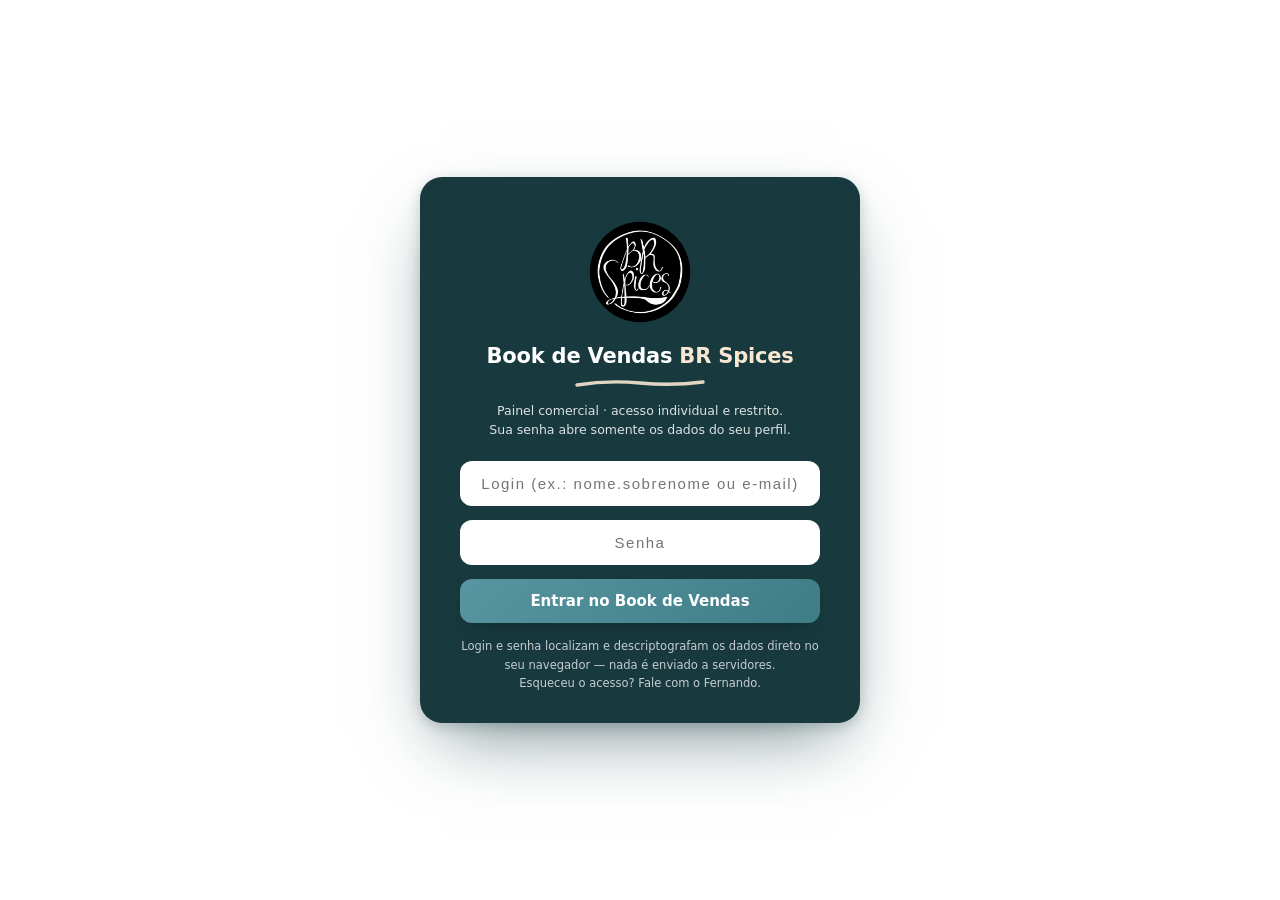
<file: index.html>
<!DOCTYPE html>
<html lang="pt-BR">
<head>
<meta charset="UTF-8">
<meta name="viewport" content="width=device-width, initial-scale=1.0">
<meta name="robots" content="noindex, nofollow">
<title>Book de Vendas BR Spices</title>
<link rel="stylesheet" href="assets/css/app.css">
<link rel="icon" href="[data-uri]">
</head>
<body>

<!-- ================= LOGIN ================= -->
<div id="login">
  <div class="lbox">
    <img class="lg" src="[data-uri]" alt="BR Spices">
    <h1>Book de Vendas <b>BR Spices</b></h1>
    <svg class="brush" viewBox="0 0 130 9"><path d="M2 6 Q33 1 65 4 T128 3" stroke="#F7E7D2" stroke-width="3.4" fill="none" stroke-linecap="round" opacity=".9"/></svg>
    <p>Painel comercial · acesso individual e restrito.<br>Sua senha abre somente os dados do seu perfil.</p>
    <div class="lerr" id="lerr"></div>
    <input type="text" placeholder="Login (ex.: nome.sobrenome ou e-mail)" id="lg" autocomplete="username" autocapitalize="none" spellcheck="false">
    <input type="password" placeholder="Senha" id="pw" autocomplete="current-password">
    <button id="lbtn">Entrar no Book de Vendas</button>
    <div class="lnote">Login e senha localizam e descriptografam os dados direto no seu navegador —
      nada é enviado a servidores.<br>Esqueceu o acesso? Fale com o Fernando.</div>
  </div>
</div>

<!-- ================= APP ================= -->
<div id="app">
  <header class="top">
    <img style="display:none" src="[data-uri]" alt="">
    <div class="sp"></div>
    <div class="hchip" id="hchip"></div>
    <button class="hbtn" id="btn-atualizar">⟳ Atualizar dados</button>
  </header>

  <aside>
    <div class="sbrand"><img src="assets/img/book-de-vendas.svg" alt="Book de Vendas BR Spices"></div>
    <nav>
      <div class="nsec">Visão comercial</div>
      <div class="nav-i act" data-v="geral"><svg viewBox="0 0 24 24" fill="none" stroke-width="2"><rect x="3" y="3" width="7" height="9" rx="1.5"/><rect x="14" y="3" width="7" height="5" rx="1.5"/><rect x="14" y="12" width="7" height="9" rx="1.5"/><rect x="3" y="16" width="7" height="5" rx="1.5"/></svg>Overview</div>
      <div class="nav-i" data-v="metas"><svg viewBox="0 0 24 24" fill="none" stroke-width="2"><circle cx="12" cy="12" r="9"/><circle cx="12" cy="12" r="4.5"/><circle cx="12" cy="12" r="1"/></svg>Metas vs Realizado</div>
      <div class="nav-i" data-v="posit"><svg viewBox="0 0 24 24" fill="none" stroke-width="2"><path d="M12 3v3M12 18v3M3 12h3M18 12h3"/><circle cx="12" cy="12" r="5.5"/></svg>Positivados</div>
      <div class="nav-i" data-v="rank"><svg viewBox="0 0 24 24" fill="none" stroke-width="2"><path d="M8 21V10M12 21V4M16 21v-7"/></svg>Rankings</div>
      <div class="nsec">Próximas fases</div>
      <div class="nav-i soon"><svg viewBox="0 0 24 24" fill="none" stroke-width="2"><circle cx="9" cy="8" r="3.5"/><path d="M3 20c0-3.3 2.7-6 6-6s6 2.7 6 6"/><path d="M17 8h5M17 12h5"/></svg>Clientes<span class="tag">EM BREVE</span></div>
      <div class="nav-i soon"><svg viewBox="0 0 24 24" fill="none" stroke-width="2"><path d="M4 7h16v13H4zM8 7V4h8v3"/></svg>Carteira / Pedidos<span class="tag">EM BREVE</span></div>
      <div class="nav-i soon"><svg viewBox="0 0 24 24" fill="none" stroke-width="2"><path d="M5 4h14v16l-3-2-2 2-2-2-2 2-2-2-3 2zM9 9h6M9 13h4"/></svg>Anotações<span class="tag">EM BREVE</span></div>
    </nav>
    <div class="who">
      <b id="who-nome"></b>
      <span id="who-email" style="display:block;font-size:10.5px"></span>
      <span class="pill" id="who-pill"></span><br>
      <a id="who-sair">Sair do painel</a>
    </div>
  </aside>

  <main>
    <div class="topbar">
      <div class="f"><label>Ano</label><select id="f-ano"></select></div>
      <div class="f"><label>Período</label><select id="f-per"></select></div>
      <div class="f" id="f-ger-wrap"><label>Gerente</label><select id="f-ger"></select></div>
      <div class="f" id="f-vend-wrap"><label>Vendedor</label><select id="f-vend"></select></div>
      <button class="reset" id="btn-reset">✕ Limpar filtros</button>
      <button class="reset exp" id="btn-pdf" title="Gera PDF da visão atual (com os filtros aplicados)">⬇ PDF</button>
      <button class="reset exp" id="btn-xls" title="Gera Excel da visão atual (com os filtros aplicados)">⬇ Excel</button>
      <div class="chip" id="chip-filtro" style="display:none;background:var(--warn-bg);border-color:#eadcb4;color:#8a6d1d"></div>
      <div class="chip" id="chip-periodo"></div>
    </div>
    <div id="print-head" style="display:none"></div>

    <!-- ========== VISÃO GERAL ========== -->
    <section class="view on" id="v-geral">
      <h2 class="pg">Overview</h2>
      <div class="sub">Resumo executivo — valores líquidos de devolução (regra oficial do Book). Use Ano/Período para YTD, meses e quarters.</div>
      <div class="grid kpis" id="kpis"></div>
      <div class="grid duo">
        <div class="card">
          <h3 id="evo-titulo"></h3>
          <div id="evo-chart"></div>
          <div class="leg" id="evo-leg"></div>
        </div>
        <div class="card">
          <h3>Semáforo da base</h3>
          <table><tbody id="semaforo"></tbody></table>
          <div class="note" id="nota-risco"></div>
          <h3 style="margin-top:18px">Top famílias</h3>
          <ul class="rk" id="familias-mini"></ul>
        </div>
      </div>
    </section>

    <!-- ========== METAS ========== -->
    <section class="view" id="v-metas">
      <h2 class="pg">Metas vs Realizado</h2>
      <div class="sub">Acompanhamento da meta YTD — use os filtros acima para descer de gerente para vendedor e cliente.</div>
      <div class="card">
        <h3 id="metas-n1-titulo"></h3>
        <div class="twrap"><table>
          <thead><tr><th>Nome</th><th class="r">Meta YTD</th><th class="r">Realizado</th><th>Progresso</th><th class="r">Ating.</th><th class="r">Gap</th></tr></thead>
          <tbody id="metas-n1"></tbody>
        </table></div>
      </div>
      <div class="gap14"></div>
      <div class="card">
        <h3>Maiores gaps por cliente <span class="rg">onde agir primeiro</span></h3>
        <div class="tctl"><input id="busca-meta" placeholder="🔎 Buscar cliente…"></div>
        <div class="twrap"><table>
          <thead><tr><th>Cliente</th><th>Vendedor</th><th class="r">Meta YTD</th><th class="r">Realizado</th><th class="r">Ating.</th><th class="r">Gap</th></tr></thead>
          <tbody id="metas-gaps"></tbody>
        </table></div>
        <button class="more" id="metas-mais">Mostrar mais</button>
      </div>
    </section>

    <!-- ========== POSITIVADOS ========== -->
    <section class="view" id="v-posit">
      <h2 class="pg">Positivados — semáforo de recência</h2>
      <div class="sub">Quem está comprando e quem parou — com valor estimado em risco (média mensal × meses parado).</div>
      <div class="card">
        <div class="tctl">
          <input id="busca-pos" placeholder="🔎 Buscar cliente ou CNPJ…">
          <span class="fchip" data-st="ok">Comprou no mês</span>
          <span class="fchip" data-st="atencao">1 mês</span>
          <span class="fchip" data-st="validar">2 meses</span>
          <span class="fchip" data-st="acionar">3+ meses</span>
          <span style="margin-left:auto;color:var(--soft);font-size:11.5px" id="pos-info"></span>
        </div>
        <div class="twrap"><table>
          <thead id="pos-head"></thead>
          <tbody id="pos-body"></tbody>
        </table></div>
        <button class="more" id="pos-mais">Mostrar mais</button>
      </div>
    </section>

    <!-- ========== RANKINGS ========== -->
    <section class="view" id="v-rank">
      <h2 class="pg">Rankings</h2>
      <div class="sub">Quem puxa o resultado — YTD, líquido de devolução.</div>
      <div class="grid trio">
        <div class="card" id="rk-ger-card"><h3>Gerentes</h3><ul class="rk" id="rk-ger"></ul></div>
        <div class="card" id="rk-vend-card"><h3>Vendedores</h3><ul class="rk" id="rk-vend"></ul></div>
        <div class="card"><h3>Clientes</h3><ul class="rk" id="rk-cli"></ul></div>
        <div class="card"><h3>Famílias</h3><ul class="rk" id="rk-fam"></ul>
          <div class="note" id="rk-fam-nota" style="display:none">Famílias mostram o escopo total (não seguem o filtro).</div></div>
      </div>
    </section>
  </main>
</div>

<script src="assets/js/app.js"></script>
</body>
</html>
</file>
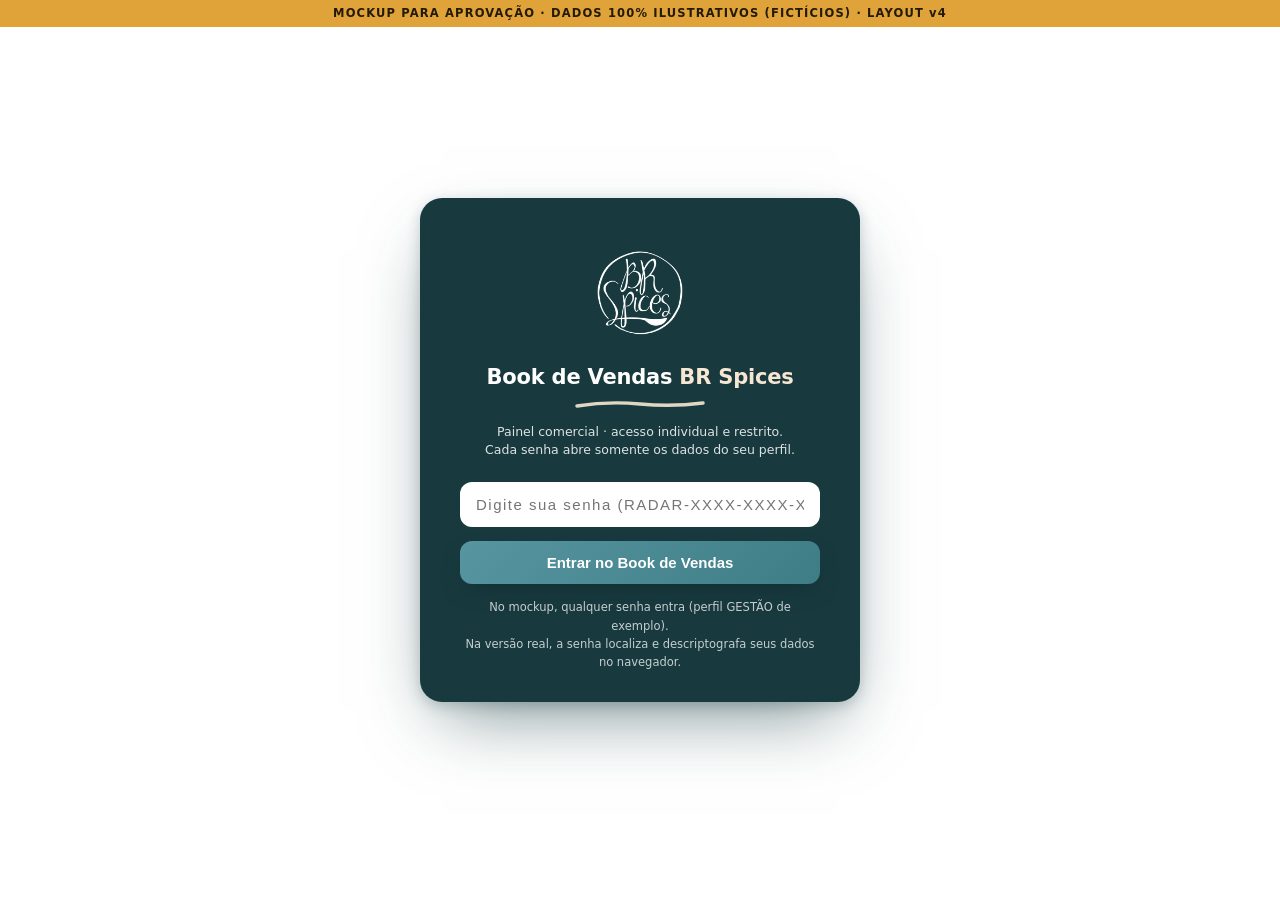
<file: mockup.html>
<!DOCTYPE html>
<html lang="pt-BR">
<head>
<meta charset="UTF-8">
<meta name="viewport" content="width=device-width, initial-scale=1.0">
<meta name="robots" content="noindex">
<title>Book de Vendas BR Spices — MOCKUP para aprovação</title>
<style>
  :root{
    /* casca azul-petróleo (sidebar/header) */
    --ink:#183A3F; --ink2:#20494f; --ink-b:#28545a; --ink-t:#dbe7e6; --ink-m:#8fabab;
    /* conteúdo claro */
    --bg:#eef1f2; --card:#ffffff; --line:#e4e9ea; --line2:#eef2f3;
    --txt:#182226; --mut:#64737a; --soft:#8a979d;
    /* marca */
    --teal:#4f9aa0; --teal-d:#2f7d7c; --aqua:#74AFAE; --aqua-l:#C0E2E0; --creme:#F7E7D2;
    --acafrao:#E0A339; --paprica:#C96643; --oliva:#9B9741; --salvia:#8AAB83;
    /* status */
    --ok:#2e9e63; --ok-bg:#e7f6ee; --warn:#d9a23a; --warn-bg:#fbf3e2;
    --val:#e07b39; --val-bg:#fdefe3; --bad:#cc4b41; --bad-bg:#fbe9e7;
    --shadow:0 1px 2px rgba(16,24,26,.05),0 8px 24px -12px rgba(16,24,26,.12);
  }
  *{margin:0;padding:0;box-sizing:border-box}
  html{-webkit-font-smoothing:antialiased}
  body{background:var(--bg);color:var(--txt);font:14px/1.5 "Segoe UI",system-ui,-apple-system,sans-serif}
  ::selection{background:var(--aqua-l)}

  .mockbar{position:fixed;top:0;left:0;right:0;z-index:80;background:var(--acafrao);color:#241a05;
    text-align:center;font-weight:700;font-size:11.5px;letter-spacing:.1em;padding:5px 10px}

  /* ================= LOGIN ================= */
  #login{position:fixed;inset:0;z-index:70;display:flex;align-items:center;justify-content:center;
    flex-direction:column;gap:30px;padding:20px;background:#ffffff}
  .lbox{background:var(--ink);border-radius:22px;padding:34px 40px 30px;width:min(440px,92vw);
    text-align:center;box-shadow:0 30px 70px -22px rgba(24,58,63,.6),0 4px 14px rgba(24,58,63,.22)}
  .lbox img.lg{width:118px;height:118px;object-fit:contain;margin:2px auto 10px;display:block}
  .lbox h1{font-size:21px;letter-spacing:-.01em;color:#fff}
  .lbox h1 b{color:var(--creme)}
  .lbox .brush{height:9px;width:130px;margin:6px auto 14px;display:block}
  .lbox p{color:rgba(255,255,255,.85);font-size:12.5px;margin-bottom:22px}
  .lbox input{width:100%;background:#fff;border:1.5px solid transparent;border-radius:12px;
    color:var(--txt);font-size:15px;padding:13px 15px;letter-spacing:.1em;margin-bottom:14px;outline:none;
    text-align:center;transition:border .15s}
  .lbox input:focus{border-color:var(--creme)}
  .lbox button{width:100%;background:linear-gradient(135deg,#5795A0,#3e7d86);border:0;
    border-radius:12px;color:#fff;font-size:15px;font-weight:700;padding:13px;cursor:pointer;
    box-shadow:0 10px 24px -10px rgba(12,32,35,.6);transition:transform .12s}
  .lbox button:hover{transform:translateY(-1px);filter:brightness(1.08)}
  .lnote{font-size:11.5px;color:rgba(255,255,255,.75);text-align:center;margin-top:14px;line-height:1.6}

  /* ================= CASCA ================= */
  #app{display:none;min-height:100vh;padding-top:25px}
  #app.on{display:block}
  header.top{position:fixed;top:25px;left:0;right:0;height:58px;z-index:50;background:var(--ink);
    display:flex;align-items:center;gap:14px;padding:0 20px;border-bottom:1px solid var(--ink-b)}
  header.top img{width:38px;height:38px;object-fit:contain}
  header.top .tt b{display:block;color:#fff;font-size:15.5px;letter-spacing:-.01em;line-height:1.2}
  header.top .tt span{font-size:11px;color:var(--ink-m)}
  header.top .sp{flex:1}
  .hchip{background:rgba(255,255,255,.16);border:1px solid rgba(255,255,255,.32);color:#fff;
    border-radius:20px;padding:6px 14px;font-size:12px;white-space:nowrap}
  .hchip b{color:var(--creme)}
  .hbtn{background:rgba(255,255,255,.18);border:1px solid rgba(255,255,255,.5);color:#fff;
    border-radius:9px;padding:7px 14px;font-size:12px;font-weight:600;cursor:pointer}
  .hbtn:hover{background:rgba(255,255,255,.3)}

  aside{position:fixed;left:0;top:83px;bottom:0;width:230px;background:var(--ink);
    display:flex;flex-direction:column;overflow-y:auto;z-index:40}
  nav{padding:12px 10px;flex:1}
  .nsec{font-size:10px;color:var(--ink-m);letter-spacing:.16em;text-transform:uppercase;padding:14px 10px 6px}
  .nav-i{display:flex;align-items:center;gap:11px;padding:10px 12px;border-radius:10px;cursor:pointer;
    color:var(--ink-t);font-size:13.5px;font-weight:500;margin-bottom:2px;position:relative}
  .nav-i svg{width:17px;height:17px;flex:none;stroke:var(--ink-m)}
  .nav-i:hover{background:var(--ink2);color:#fff}
  .nav-i.act{background:linear-gradient(90deg,rgba(255,255,255,.24),rgba(255,255,255,.1));color:#fff}
  .nav-i.act::before{content:"";position:absolute;left:0;top:8px;bottom:8px;width:3px;border-radius:3px;
    background:var(--creme)}
  .nav-i.act svg{stroke:#fff}
  .nav-i.soon{opacity:.4;cursor:default}
  .nav-i .tag{margin-left:auto;font-size:9px;background:var(--ink2);border:1px solid var(--ink-b);
    padding:2px 7px;border-radius:20px;color:var(--ink-m);letter-spacing:.06em}
  .who{border-top:1px solid var(--ink-b);padding:14px 16px;font-size:11.5px;color:var(--ink-m)}
  .who b{display:block;color:#fff;font-size:12.5px;font-weight:600}
  .who .pill{display:inline-block;margin-top:7px;background:rgba(255,255,255,.16);color:#fff;
    border:1px solid rgba(255,255,255,.4);border-radius:20px;padding:2.5px 11px;font-size:10px;letter-spacing:.1em}

  main{margin-left:230px;padding:76px 24px 44px;max-width:1280px}

  /* filtros */
  .topbar{display:flex;align-items:flex-end;gap:12px;flex-wrap:wrap;background:var(--card);
    border:1px solid var(--line);border-radius:14px;padding:13px 16px;margin-bottom:20px;box-shadow:var(--shadow)}
  .f label{display:block;font-size:10px;color:var(--soft);letter-spacing:.12em;text-transform:uppercase;
    font-weight:700;margin-bottom:4px}
  .f select{background:#f6f8f8;color:var(--txt);border:1px solid var(--line);border-radius:9px;
    padding:8px 12px;font-size:13px;min-width:120px;font-weight:500}
  .reset{background:none;border:1px solid var(--line);color:var(--mut);border-radius:9px;
    padding:9px 14px;font-size:12.5px;cursor:pointer;font-weight:600}
  .reset:hover{color:var(--bad);border-color:var(--bad)}
  .chip{margin-left:auto;background:linear-gradient(135deg,rgba(79,154,160,.12),rgba(79,154,160,.05));
    border:1px solid rgba(79,154,160,.35);color:var(--teal-d);border-radius:20px;padding:8px 16px;
    font-size:12px;font-weight:600;white-space:nowrap}

  /* títulos de página */
  h2.pg{font-size:20px;letter-spacing:-.02em;margin:4px 0 2px;display:flex;align-items:center;gap:10px}
  h2.pg::before{content:"";width:9px;height:9px;background:var(--teal);transform:rotate(45deg);
    border-radius:2px;display:inline-block}
  .sub{color:var(--mut);font-size:12.5px;margin-bottom:18px}

  /* KPI cards */
  .grid{display:grid;gap:14px}
  .kpis{grid-template-columns:repeat(auto-fit,minmax(185px,1fr));margin-bottom:16px}
  .kpi{background:var(--card);border:1px solid var(--line);border-radius:16px;padding:15px 16px 14px;
    box-shadow:var(--shadow);transition:transform .15s,box-shadow .15s}
  .kpi:hover{transform:translateY(-2px);box-shadow:0 4px 6px rgba(16,24,26,.06),0 16px 34px -14px rgba(16,24,26,.18)}
  .kpi .hd{display:flex;align-items:center;gap:9px;margin-bottom:9px}
  .kpi .ic{width:32px;height:32px;border-radius:9px;display:flex;align-items:center;justify-content:center;flex:none}
  .kpi .ic svg{width:17px;height:17px}
  .kpi .t{font-size:10.5px;color:var(--soft);letter-spacing:.1em;text-transform:uppercase;font-weight:700;line-height:1.3}
  .kpi .v{font-size:25px;font-weight:700;letter-spacing:-.03em;font-variant-numeric:tabular-nums}
  .kpi .v small{font-size:14px;color:var(--soft);font-weight:600}
  .kpi .d{font-size:11.5px;margin-top:4px;color:var(--mut)}
  .dl{display:inline-flex;align-items:center;gap:4px;border-radius:20px;padding:1.5px 8px;font-size:11px;font-weight:700}
  .dl.up{background:var(--ok-bg);color:var(--ok)} .dl.dn{background:var(--bad-bg);color:var(--bad)}

  /* cards */
  .card{background:var(--card);border:1px solid var(--line);border-radius:16px;padding:18px 20px;box-shadow:var(--shadow)}
  .card h3{font-size:12.5px;letter-spacing:.08em;color:var(--txt);text-transform:uppercase;font-weight:700;
    margin-bottom:14px;display:flex;align-items:center;gap:8px}
  .card h3::before{content:"";width:7px;height:7px;background:var(--teal);transform:rotate(45deg);border-radius:1.5px}
  .card h3 .rg{margin-left:auto;font-size:10.5px;color:var(--soft);letter-spacing:.04em;text-transform:none;font-weight:600}
  .duo{grid-template-columns:2fr 1fr} .trio{grid-template-columns:1fr 1fr 1fr}

  /* tabelas */
  table{width:100%;border-collapse:collapse;font-size:12.8px}
  th{color:var(--soft);font-size:10px;text-transform:uppercase;letter-spacing:.12em;text-align:left;
    padding:7px 9px;border-bottom:1.5px solid var(--line);font-weight:700}
  td{padding:9.5px 9px;border-bottom:1px solid var(--line2)}
  tbody tr:hover td,tr.hv:hover td{background:#f7fafa}
  td.r,th.r{text-align:right;font-variant-numeric:tabular-nums}
  td b{font-weight:650}
  .bar{height:8px;background:var(--line2);border-radius:20px;overflow:hidden;min-width:100px}
  .bar i{display:block;height:100%;border-radius:20px;background:linear-gradient(90deg,var(--aqua),var(--teal-d))}
  .bar i.gold{background:linear-gradient(90deg,#e8c477,var(--acafrao))}
  .bar i.red{background:linear-gradient(90deg,#e08a80,var(--bad))}

  .pill{display:inline-flex;align-items:center;gap:6px;border-radius:20px;padding:3.5px 11px;
    font-size:11px;font-weight:700;white-space:nowrap}
  .pill::before{content:"";width:7px;height:7px;border-radius:50%;background:currentColor}
  .p-ok{background:var(--ok-bg);color:var(--ok)} .p-warn{background:var(--warn-bg);color:var(--warn)}
  .p-val{background:var(--val-bg);color:var(--val)} .p-bad{background:var(--bad-bg);color:var(--bad)}

  .spark{display:flex;align-items:flex-end;gap:2.5px;height:26px}
  .spark i{width:9px;background:linear-gradient(180deg,var(--aqua),var(--teal-d));border-radius:2.5px 2.5px 0 0;display:block}
  .spark i.z{background:#dbe2e4;height:3px!important}

  .rk{list-style:none}
  .rk li{display:flex;align-items:center;gap:11px;padding:8.5px 0;border-bottom:1px solid var(--line2);font-size:12.8px}
  .rk li:last-child{border-bottom:0}
  .rk .n{width:24px;height:24px;flex:none;border-radius:8px;background:var(--line2);color:var(--mut);
    display:flex;align-items:center;justify-content:center;font-size:11px;font-weight:800}
  .rk li:nth-child(1) .n{background:linear-gradient(135deg,#f3d38a,var(--acafrao));color:#4a3607}
  .rk li:nth-child(2) .n{background:#e6ebec;color:#5c6a70}
  .rk li:nth-child(3) .n{background:#f0dfd0;color:#8a5a34}
  .rk .nm{flex:1;overflow:hidden;text-overflow:ellipsis;white-space:nowrap;font-weight:550}
  .rk .sb{display:block;font-size:10.5px;color:var(--soft);font-weight:400}
  .rk .vl{font-variant-numeric:tabular-nums;font-weight:700}

  .view{display:none}.view.on{display:block}
  .leg{display:flex;gap:16px;font-size:11.5px;color:var(--mut);margin-top:10px;flex-wrap:wrap}
  .leg i{display:inline-block;width:10px;height:10px;border-radius:3px;margin-right:5px;vertical-align:-1px}
  .note{background:linear-gradient(135deg,#fdf7ec,#fbf3e2);border:1px solid #f0e2c4;border-radius:12px;
    padding:11px 15px;font-size:12.5px;color:#6b5620;margin-top:14px}

  @media(max-width:920px){
    header.top .tt span,.hchip{display:none}
    aside{position:static;width:100%;flex-direction:row;align-items:center;top:auto;margin-top:83px}
    nav{display:flex;flex:1;padding:6px;overflow-x:auto}
    .nsec,.who,.nav-i .tag{display:none}
    .nav-i{white-space:nowrap}
    main{margin-left:0;padding:14px}
    .duo,.trio{grid-template-columns:1fr}
    .chip{margin-left:0}
  }
</style>
</head>
<body>
<div class="mockbar">MOCKUP PARA APROVAÇÃO · DADOS 100% ILUSTRATIVOS (FICTÍCIOS) · LAYOUT v4</div>

<!-- ================= LOGIN ================= -->
<div id="login">
  <div class="lbox">
    <img class="lg" src="[data-uri]" alt="BR Spices">
    <h1>Book de Vendas <b>BR Spices</b></h1>
    <svg class="brush" viewBox="0 0 130 9"><path d="M2 6 Q33 1 65 4 T128 3" stroke="#F7E7D2" stroke-width="3.4" fill="none" stroke-linecap="round" opacity=".9"/></svg>
    <p>Painel comercial · acesso individual e restrito.<br>Cada senha abre somente os dados do seu perfil.</p>
    <input type="password" placeholder="Digite sua senha (RADAR-XXXX-XXXX-XXXX)" id="pw">
    <button onclick="entrar()">Entrar no Book de Vendas</button>
    <div class="lnote">No mockup, qualquer senha entra (perfil GESTÃO de exemplo).<br>
      Na versão real, a senha localiza e descriptografa seus dados no navegador.</div>
  </div>
</div>

<!-- ================= APP ================= -->
<div id="app">
  <header class="top">
    <img src="[data-uri]" alt="">
    <div class="tt"><b>Book de Vendas BR Spices</b><span>Painel comercial · gestão, gerentes e vendedores</span></div>
    <div class="sp"></div>
    <div class="hchip">📅 <b>2026 · YTD (7 meses)</b> · atualizado <b>01/07</b></div>
    <button class="hbtn">⟳ Atualizar dados</button>
  </header>

  <aside>
    <nav>
      <div class="nsec">Visão comercial</div>
      <div class="nav-i act" data-v="geral"><svg viewBox="0 0 24 24" fill="none" stroke-width="2"><rect x="3" y="3" width="7" height="9" rx="1.5"/><rect x="14" y="3" width="7" height="5" rx="1.5"/><rect x="14" y="12" width="7" height="9" rx="1.5"/><rect x="3" y="16" width="7" height="5" rx="1.5"/></svg>Visão Geral</div>
      <div class="nav-i" data-v="metas"><svg viewBox="0 0 24 24" fill="none" stroke-width="2"><circle cx="12" cy="12" r="9"/><circle cx="12" cy="12" r="4.5"/><circle cx="12" cy="12" r="1"/></svg>Metas vs Realizado</div>
      <div class="nav-i" data-v="posit"><svg viewBox="0 0 24 24" fill="none" stroke-width="2"><path d="M12 3v3M12 18v3M3 12h3M18 12h3"/><circle cx="12" cy="12" r="5.5"/></svg>Positivados</div>
      <div class="nav-i" data-v="rank"><svg viewBox="0 0 24 24" fill="none" stroke-width="2"><path d="M8 21V10M12 21V4M16 21v-7"/></svg>Rankings</div>
      <div class="nsec">Próximas fases</div>
      <div class="nav-i soon"><svg viewBox="0 0 24 24" fill="none" stroke-width="2"><circle cx="9" cy="8" r="3.5"/><path d="M3 20c0-3.3 2.7-6 6-6s6 2.7 6 6"/><path d="M17 8h5M17 12h5"/></svg>Clientes<span class="tag">EM BREVE</span></div>
      <div class="nav-i soon"><svg viewBox="0 0 24 24" fill="none" stroke-width="2"><path d="M4 7h16v13H4zM8 7V4h8v3"/></svg>Carteira / Pedidos<span class="tag">EM BREVE</span></div>
      <div class="nav-i soon"><svg viewBox="0 0 24 24" fill="none" stroke-width="2"><path d="M5 4h14v16l-3-2-2 2-2-2-2 2-2-2-3 2zM9 9h6M9 13h4"/></svg>Anotações<span class="tag">EM BREVE</span></div>
    </nav>
    <div class="who">
      <b>Fernando Oliveira</b> fernando.oliveira@…
      <span class="pill">PERFIL: GESTÃO — VÊ TUDO</span>
    </div>
  </aside>

  <main>
    <div class="topbar">
      <div class="f"><label>Ano</label><select><option>2026</option><option>2025</option></select></div>
      <div class="f"><label>Meses</label><select><option>YTD (jan–jul)</option><option>Mês atual</option><option>Trimestre</option></select></div>
      <div class="f"><label>Gerente</label><select><option>Todos</option><option>RICARDO MENDES</option><option>JULIANA CASTRO</option><option>MARCOS TAVARES</option></select></div>
      <div class="f"><label>Vendedor</label><select><option>Todos</option><option>012 - CARLOS ANDRADE</option><option>027 - MARINA SOUZA</option></select></div>
      <button class="reset">✕ Resetar</button>
      <div class="chip">2026 · YTD (7 meses) · Todos</div>
    </div>

    <!-- ========== VISÃO GERAL ========== -->
    <section class="view on" id="v-geral">
      <h2 class="pg">Visão Geral</h2>
      <div class="sub">Resumo executivo do ano — valores líquidos de devolução (regra oficial do Book).</div>
      <div class="grid kpis">
        <div class="kpi"><div class="hd"><div class="ic" style="background:rgba(79,154,160,.13)"><svg viewBox="0 0 24 24" fill="none" stroke="#2f7d7c" stroke-width="2"><path d="M3 17l5-5 4 4 8-8"/><path d="M14 8h6v6"/></svg></div><div class="t">Faturamento<br>líquido YTD</div></div>
          <div class="v">R$ 48,7<small>M</small></div><div class="d"><span class="dl up">▲ 27,2%</span> vs 2025 (R$ 38,3M)</div></div>
        <div class="kpi"><div class="hd"><div class="ic" style="background:rgba(224,163,57,.15)"><svg viewBox="0 0 24 24" fill="none" stroke="#b57f22" stroke-width="2"><circle cx="12" cy="12" r="9"/><circle cx="12" cy="12" r="4"/></svg></div><div class="t">Atingimento<br>da meta YTD</div></div>
          <div class="v">93,7<small>%</small></div><div class="d">meta R$ 52,0M · gap <b style="color:var(--bad)">R$ 3,3M</b></div></div>
        <div class="kpi"><div class="hd"><div class="ic" style="background:rgba(155,151,65,.14)"><svg viewBox="0 0 24 24" fill="none" stroke="#7d7a2e" stroke-width="2"><path d="M21 8l-9-5-9 5v8l9 5 9-5z"/><path d="M3 8l9 5 9-5M12 13v8"/></svg></div><div class="t">Volume<br>(caixas)</div></div>
          <div class="v">268,4<small>K</small></div><div class="d"><span class="dl up">▲ 19,8%</span> vs 2025</div></div>
        <div class="kpi"><div class="hd"><div class="ic" style="background:rgba(116,175,174,.16)"><svg viewBox="0 0 24 24" fill="none" stroke="#4f9aa0" stroke-width="2"><path d="M4 7h16v13H4zM8 7V4h8v3"/></svg></div><div class="t">Pedidos<br>em carteira</div></div>
          <div class="v">R$ 1,2<small>M</small></div><div class="d">snapshot de 01/07</div></div>
        <div class="kpi"><div class="hd"><div class="ic" style="background:rgba(201,102,67,.13)"><svg viewBox="0 0 24 24" fill="none" stroke="#C96643" stroke-width="2"><path d="M9 14l-4-4 4-4"/><path d="M5 10h11a4 4 0 010 8h-2"/></svg></div><div class="t">Devolução<br>2026</div></div>
          <div class="v">R$ 2,3<small>M</small></div><div class="d"><span class="dl dn">4,5%</span> do faturamento</div></div>
        <div class="kpi"><div class="hd"><div class="ic" style="background:rgba(138,171,131,.16)"><svg viewBox="0 0 24 24" fill="none" stroke="#5d8756" stroke-width="2"><circle cx="9" cy="8" r="3.5"/><path d="M3 20c0-3.3 2.7-6 6-6s6 2.7 6 6"/><path d="M16 11l2 2 4-4"/></svg></div><div class="t">Positivados<br>no mês</div></div>
          <div class="v">312<small>/540</small></div><div class="d"><b style="color:var(--teal-d)">57,8%</b> da base ativa</div></div>
      </div>

      <div class="grid duo">
        <div class="card">
          <h3>Evolução mensal — Realizado × Meta × 2025 <span class="rg">R$ milhões</span></h3>
          <svg viewBox="0 0 640 216" style="width:100%">
            <g stroke="#eef1f2" stroke-width="1">
              <line x1="0" y1="35" x2="640" y2="35"/><line x1="0" y1="87" x2="640" y2="87"/>
              <line x1="0" y1="139" x2="640" y2="139"/><line x1="0" y1="190" x2="640" y2="190"/>
            </g>
            <g font-size="10" fill="#8a979d" text-anchor="middle">
              <text x="30" y="208">jan</text><text x="82" y="208">fev</text><text x="134" y="208">mar</text>
              <text x="186" y="208">abr</text><text x="238" y="208">mai</text><text x="290" y="208">jun</text>
              <text x="342" y="208">jul</text><text x="394" y="208">ago</text><text x="446" y="208">set</text>
              <text x="498" y="208">out</text><text x="550" y="208">nov</text><text x="602" y="208">dez</text>
            </g>
            <g fill="#dde3e5">
              <rect x="12" y="120" width="14" height="70" rx="2"/><rect x="64" y="112" width="14" height="78" rx="2"/>
              <rect x="116" y="100" width="14" height="90" rx="2"/><rect x="168" y="118" width="14" height="72" rx="2"/>
              <rect x="220" y="95" width="14" height="95" rx="2"/><rect x="272" y="105" width="14" height="85" rx="2"/>
              <rect x="324" y="110" width="14" height="80" rx="2"/><rect x="376" y="98" width="14" height="92" rx="2"/>
              <rect x="428" y="104" width="14" height="86" rx="2"/><rect x="480" y="90" width="14" height="100" rx="2"/>
              <rect x="532" y="96" width="14" height="94" rx="2"/><rect x="584" y="86" width="14" height="104" rx="2"/>
            </g>
            <g fill="url(#gt)">
              <rect x="28" y="78" width="16" height="112" rx="3"/><rect x="80" y="70" width="16" height="120" rx="3"/>
              <rect x="132" y="52" width="16" height="138" rx="3"/><rect x="184" y="80" width="16" height="110" rx="3"/>
              <rect x="236" y="46" width="16" height="144" rx="3"/><rect x="288" y="58" width="16" height="132" rx="3"/>
              <rect x="340" y="168" width="16" height="22" rx="3"/>
            </g>
            <polyline points="36,74 88,66 140,58 192,72 244,50 296,54 348,52 400,48 452,50 504,42 556,46 608,38"
              fill="none" stroke="#C96643" stroke-width="2.2" stroke-dasharray="6 5" stroke-linecap="round"/>
            <g fill="#C96643"><circle cx="36" cy="74" r="3"/><circle cx="244" cy="50" r="3"/><circle cx="608" cy="38" r="3"/></g>
            <defs><linearGradient id="gt" x1="0" y1="0" x2="0" y2="1">
              <stop offset="0" stop-color="#74AFAE"/><stop offset="1" stop-color="#2f7d7c"/>
            </linearGradient></defs>
          </svg>
          <div class="leg">
            <span><i style="background:linear-gradient(180deg,#74AFAE,#2f7d7c)"></i>Realizado 2026</span>
            <span><i style="background:#dde3e5"></i>2025</span>
            <span><i style="background:#C96643"></i>Meta (linha)</span>
            <span style="margin-left:auto">jul = parcial (1º dia útil)</span>
          </div>
        </div>
        <div class="card">
          <h3>Semáforo da base</h3>
          <table>
            <tr class="hv"><td><span class="pill p-ok">Comprou no mês</span></td><td class="r"><b>312</b></td><td class="r" style="color:var(--soft)">58%</td></tr>
            <tr class="hv"><td><span class="pill p-warn">1 mês sem compra</span></td><td class="r"><b>96</b></td><td class="r" style="color:var(--soft)">18%</td></tr>
            <tr class="hv"><td><span class="pill p-val">2 meses — validar</span></td><td class="r"><b>54</b></td><td class="r" style="color:var(--soft)">10%</td></tr>
            <tr class="hv"><td><span class="pill p-bad">3+ meses — acionar</span></td><td class="r"><b>78</b></td><td class="r" style="color:var(--soft)">14%</td></tr>
          </table>
          <div class="note">💡 <b>R$ 3,8M/ano</b> estimados em risco nos clientes parados — priorize a página <b>Positivados</b>.</div>
          <h3 style="margin-top:18px">Top famílias</h3>
          <ul class="rk">
            <li><span class="n">1</span><span class="nm">MOEDORES</span><span class="vl">R$ 9,4M</span></li>
            <li><span class="n">2</span><span class="nm">POTES GOURMET</span><span class="vl">R$ 7,1M</span></li>
            <li><span class="n">3</span><span class="nm">CHURRASCO</span><span class="vl">R$ 5,8M</span></li>
          </ul>
        </div>
      </div>
    </section>

    <!-- ========== METAS ========== -->
    <section class="view" id="v-metas">
      <h2 class="pg">Metas vs Realizado</h2>
      <div class="sub">Acompanhamento da meta YTD por gerente → vendedor → cliente.</div>
      <div class="card">
        <h3>Por gerente — YTD 2026</h3>
        <table>
          <tr><th>Gerente</th><th class="r">Meta YTD</th><th class="r">Realizado</th><th>Progresso</th><th class="r">Ating.</th><th class="r">Gap</th></tr>
          <tr><td><b>RICARDO MENDES</b></td><td class="r">R$ 14,0M</td><td class="r">R$ 14,9M</td><td><div class="bar"><i style="width:100%"></i></div></td><td class="r" style="color:var(--ok)"><b>106%</b></td><td class="r" style="color:var(--ok)">+R$ 0,9M</td></tr>
          <tr><td><b>JULIANA CASTRO</b></td><td class="r">R$ 12,5M</td><td class="r">R$ 12,1M</td><td><div class="bar"><i style="width:97%"></i></div></td><td class="r"><b>97%</b></td><td class="r" style="color:var(--bad)">−R$ 0,4M</td></tr>
          <tr><td><b>MARCOS TAVARES</b></td><td class="r">R$ 10,0M</td><td class="r">R$ 9,1M</td><td><div class="bar"><i style="width:91%"></i></div></td><td class="r"><b>91%</b></td><td class="r" style="color:var(--bad)">−R$ 0,9M</td></tr>
          <tr><td><b>PATRÍCIA LIMA</b></td><td class="r">R$ 8,5M</td><td class="r">R$ 7,2M</td><td><div class="bar"><i class="gold" style="width:85%"></i></div></td><td class="r" style="color:var(--warn)"><b>85%</b></td><td class="r" style="color:var(--bad)">−R$ 1,3M</td></tr>
          <tr><td><b>CANAL PARCEIROS</b></td><td class="r">R$ 7,0M</td><td class="r">R$ 5,4M</td><td><div class="bar"><i class="red" style="width:77%"></i></div></td><td class="r" style="color:var(--bad)"><b>77%</b></td><td class="r" style="color:var(--bad)">−R$ 1,6M</td></tr>
        </table>
      </div>
      <div style="height:14px"></div>
      <div class="card">
        <h3>Maiores gaps por cliente <span class="rg">onde agir primeiro</span></h3>
        <table>
          <tr><th>Cliente</th><th>Vendedor</th><th class="r">Meta YTD</th><th class="r">Realizado</th><th class="r">Ating.</th><th class="r">Gap</th></tr>
          <tr><td><b>ATACADO HORIZONTE</b></td><td>012 - CARLOS ANDRADE</td><td class="r">R$ 2,40M</td><td class="r">R$ 1,55M</td><td class="r" style="color:var(--bad)"><b>65%</b></td><td class="r" style="color:var(--bad)">−R$ 850K</td></tr>
          <tr><td><b>REDE VILA VERDE</b></td><td>027 - MARINA SOUZA</td><td class="r">R$ 1,80M</td><td class="r">R$ 1,22M</td><td class="r" style="color:var(--bad)"><b>68%</b></td><td class="r" style="color:var(--bad)">−R$ 580K</td></tr>
          <tr><td><b>DISTRIBUIDORA NOVA ERA</b></td><td>033 - PEDRO HENRIQUE</td><td class="r">R$ 1,25M</td><td class="r">R$ 0,84M</td><td class="r" style="color:var(--val)"><b>67%</b></td><td class="r" style="color:var(--bad)">−R$ 410K</td></tr>
          <tr><td><b>MERCADO BOM PREÇO</b></td><td>044 - LUCIANA REIS</td><td class="r">R$ 0,95M</td><td class="r">R$ 0,66M</td><td class="r" style="color:var(--val)"><b>69%</b></td><td class="r" style="color:var(--bad)">−R$ 290K</td></tr>
        </table>
      </div>
    </section>

    <!-- ========== POSITIVADOS ========== -->
    <section class="view" id="v-posit">
      <h2 class="pg">Positivados — semáforo de recência</h2>
      <div class="sub">Quem está comprando e quem parou — com valor estimado em risco e ação do próximo passo.</div>
      <div class="card">
        <table>
          <tr><th>Cliente</th><th>Vendedor</th><th>Últ. compra</th><th>Últimos 7 meses</th><th class="r">Média/mês</th><th class="r">Em risco</th><th>Status / Ação</th></tr>
          <tr>
            <td><b>EMPÓRIO SÃO JORGE</b></td><td>027 - MARINA SOUZA</td><td>01/07/2026</td>
            <td><div class="spark"><i style="height:14px"></i><i style="height:18px"></i><i style="height:12px"></i><i style="height:20px"></i><i style="height:16px"></i><i style="height:22px"></i><i style="height:8px"></i></div></td>
            <td class="r">R$ 84K</td><td class="r" style="color:var(--soft)">—</td><td><span class="pill p-ok">Comprou no mês</span></td>
          </tr>
          <tr>
            <td><b>CASA DO TEMPERO</b></td><td>012 - CARLOS ANDRADE</td><td>18/06/2026</td>
            <td><div class="spark"><i style="height:10px"></i><i style="height:14px"></i><i style="height:16px"></i><i style="height:12px"></i><i style="height:18px"></i><i style="height:15px"></i><i class="z"></i></div></td>
            <td class="r">R$ 46K</td><td class="r">R$ 46K</td><td><span class="pill p-warn">Atenção · 1 mês</span></td>
          </tr>
          <tr>
            <td><b>SUPERMERCADOS AURORA</b></td><td>044 - LUCIANA REIS</td><td>22/05/2026</td>
            <td><div class="spark"><i style="height:16px"></i><i style="height:12px"></i><i style="height:20px"></i><i style="height:14px"></i><i style="height:10px"></i><i class="z"></i><i class="z"></i></div></td>
            <td class="r">R$ 112K</td><td class="r">R$ 224K</td><td><span class="pill p-val">Validar · 2 meses</span></td>
          </tr>
          <tr>
            <td><b>ATACADO HORIZONTE (filial MG)</b></td><td>033 - PEDRO HENRIQUE</td><td>08/03/2026</td>
            <td><div class="spark"><i style="height:22px"></i><i style="height:18px"></i><i style="height:14px"></i><i class="z"></i><i class="z"></i><i class="z"></i><i class="z"></i></div></td>
            <td class="r">R$ 187K</td><td class="r"><b style="color:var(--bad)">R$ 748K</b></td><td><span class="pill p-bad">Acionar agora · 4 meses</span></td>
          </tr>
          <tr>
            <td><b>COMERCIAL SANTA FÉ</b></td><td>051 - ROBERTO FARIA</td><td>15/02/2026</td>
            <td><div class="spark"><i style="height:12px"></i><i style="height:9px"></i><i class="z"></i><i class="z"></i><i class="z"></i><i class="z"></i><i class="z"></i></div></td>
            <td class="r">R$ 63K</td><td class="r"><b style="color:var(--bad)">R$ 315K</b></td><td><span class="pill p-bad">Acionar agora · 5 meses</span></td>
          </tr>
        </table>
        <div class="leg" style="margin-top:12px">
          <span><i style="background:var(--ok)"></i>Comprou no mês</span>
          <span><i style="background:var(--warn)"></i>1 mês — atenção</span>
          <span><i style="background:var(--val)"></i>2 meses — validar antes</span>
          <span><i style="background:var(--bad)"></i>3+ meses — acionar agora</span>
          <span style="margin-left:auto">"Em risco" = média mensal × meses parado</span>
        </div>
      </div>
    </section>

    <!-- ========== RANKINGS ========== -->
    <section class="view" id="v-rank">
      <h2 class="pg">Rankings</h2>
      <div class="sub">Quem puxa o resultado — vendedores, clientes e famílias (YTD, líquido).</div>
      <div class="grid trio">
        <div class="card">
          <h3>Vendedores</h3>
          <ul class="rk">
            <li><span class="n">1</span><span class="nm">027 - MARINA SOUZA<span class="sb">ger. RICARDO MENDES</span></span><span class="vl">R$ 6,8M</span></li>
            <li><span class="n">2</span><span class="nm">012 - CARLOS ANDRADE<span class="sb">ger. RICARDO MENDES</span></span><span class="vl">R$ 5,9M</span></li>
            <li><span class="n">3</span><span class="nm">033 - PEDRO HENRIQUE<span class="sb">ger. JULIANA CASTRO</span></span><span class="vl">R$ 4,7M</span></li>
            <li><span class="n">4</span><span class="nm">044 - LUCIANA REIS<span class="sb">ger. MARCOS TAVARES</span></span><span class="vl">R$ 4,1M</span></li>
            <li><span class="n">5</span><span class="nm">051 - ROBERTO FARIA<span class="sb">ger. PATRÍCIA LIMA</span></span><span class="vl">R$ 3,6M</span></li>
            <li><span class="n">6</span><span class="nm">019 - FELIPE DUARTE<span class="sb">ger. JULIANA CASTRO</span></span><span class="vl">R$ 3,2M</span></li>
          </ul>
        </div>
        <div class="card">
          <h3>Clientes</h3>
          <ul class="rk">
            <li><span class="n">1</span><span class="nm">ATACADO HORIZONTE<span class="sb">Cash & Carry · SP</span></span><span class="vl">R$ 4,9M</span></li>
            <li><span class="n">2</span><span class="nm">SUPERMERCADOS AURORA<span class="sb">Varejo · MG</span></span><span class="vl">R$ 3,7M</span></li>
            <li><span class="n">3</span><span class="nm">REDE VILA VERDE<span class="sb">Varejo · RJ</span></span><span class="vl">R$ 2,8M</span></li>
            <li><span class="n">4</span><span class="nm">MERCADO BOM PREÇO<span class="sb">Varejo · PR</span></span><span class="vl">R$ 2,2M</span></li>
            <li><span class="n">5</span><span class="nm">EMPÓRIO SÃO JORGE<span class="sb">Food Service · SP</span></span><span class="vl">R$ 1,9M</span></li>
            <li><span class="n">6</span><span class="nm">DISTRIBUIDORA NOVA ERA<span class="sb">Distribuidor · BA</span></span><span class="vl">R$ 1,6M</span></li>
          </ul>
        </div>
        <div class="card">
          <h3>Famílias</h3>
          <ul class="rk">
            <li><span class="n">1</span><span class="nm">MOEDORES</span><span class="vl">R$ 9,4M</span></li>
            <li><span class="n">2</span><span class="nm">POTES GOURMET</span><span class="vl">R$ 7,1M</span></li>
            <li><span class="n">3</span><span class="nm">CHURRASCO</span><span class="vl">R$ 5,8M</span></li>
            <li><span class="n">4</span><span class="nm">SALT SELECTION</span><span class="vl">R$ 4,3M</span></li>
            <li><span class="n">5</span><span class="nm">AIR FRYER</span><span class="vl">R$ 3,9M</span></li>
            <li><span class="n">6</span><span class="nm">FAROFAS</span><span class="vl">R$ 2,7M</span></li>
          </ul>
        </div>
      </div>
    </section>
  </main>
</div>

<script>
function entrar(){
  document.getElementById('login').style.display='none';
  document.getElementById('app').classList.add('on');
}
document.getElementById('pw').addEventListener('keydown',e=>{if(e.key==='Enter')entrar()});
document.querySelectorAll('.nav-i[data-v]').forEach(el=>{
  el.addEventListener('click',()=>{
    document.querySelectorAll('.nav-i[data-v]').forEach(x=>x.classList.remove('act'));
    el.classList.add('act');
    document.querySelectorAll('.view').forEach(v=>v.classList.remove('on'));
    document.getElementById('v-'+el.dataset.v).classList.add('on');
    window.scrollTo({top:0});
  });
});
</script>
</body>
</html>
</file>
<file: assets/css/app.css>
/* Book de Vendas BR Spices — visual v5 aprovado (02/07/2026) */
:root{
  /* casca azul-petróleo */
  --ink:#183A3F; --ink2:#20494f; --ink-b:#28545a; --ink-t:#dbe7e6; --ink-m:#8fabab;
  /* conteúdo claro */
  --bg:#eef1f2; --card:#ffffff; --line:#e4e9ea; --line2:#eef2f3;
  --txt:#182226; --mut:#64737a; --soft:#8a979d;
  /* marca */
  --teal:#4f9aa0; --teal-d:#2f7d7c; --aqua:#74AFAE; --aqua-l:#C0E2E0; --creme:#F7E7D2;
  --acafrao:#E0A339; --paprica:#C96643;
  /* status */
  --ok:#2e9e63; --ok-bg:#e7f6ee; --warn:#d9a23a; --warn-bg:#fbf3e2;
  --val:#e07b39; --val-bg:#fdefe3; --bad:#cc4b41; --bad-bg:#fbe9e7;
  --shadow:0 1px 2px rgba(16,24,26,.05),0 8px 24px -12px rgba(16,24,26,.12);
}
*{margin:0;padding:0;box-sizing:border-box}
html{-webkit-font-smoothing:antialiased}
body{background:var(--bg);color:var(--txt);font:14px/1.5 "Segoe UI",system-ui,-apple-system,sans-serif}
::selection{background:var(--aqua-l)}
button{font-family:inherit}

/* ================= LOGIN ================= */
#login{position:fixed;inset:0;z-index:70;display:flex;align-items:center;justify-content:center;
  flex-direction:column;gap:30px;padding:20px;background:#ffffff}
.lbox{background:var(--ink);border-radius:22px;padding:34px 40px 30px;width:min(440px,92vw);
  text-align:center;box-shadow:0 30px 70px -22px rgba(24,58,63,.6),0 4px 14px rgba(24,58,63,.22)}
.lbox img.lg{width:118px;height:118px;object-fit:contain;margin:2px auto 10px;display:block}
.lbox h1{font-size:21px;letter-spacing:-.01em;color:#fff}
.lbox h1 b{color:var(--creme)}
.lbox .brush{height:9px;width:130px;margin:6px auto 14px;display:block}
.lbox p{color:rgba(255,255,255,.85);font-size:12.5px;margin-bottom:22px}
.lbox input{width:100%;background:#fff;border:1.5px solid transparent;border-radius:12px;
  color:var(--txt);font-size:15px;padding:13px 15px;letter-spacing:.1em;margin-bottom:14px;outline:none;
  text-align:center;transition:border .15s}
.lbox input:focus{border-color:var(--creme)}
.lbox button{width:100%;background:linear-gradient(135deg,#5795A0,#3e7d86);border:0;
  border-radius:12px;color:#fff;font-size:15px;font-weight:700;padding:13px;cursor:pointer;
  box-shadow:0 10px 24px -10px rgba(12,32,35,.6);transition:transform .12s}
.lbox button:hover{transform:translateY(-1px);filter:brightness(1.08)}
.lbox button:disabled{opacity:.6;cursor:wait;transform:none}
.lnote{font-size:11.5px;color:rgba(255,255,255,.75);text-align:center;margin-top:14px;line-height:1.6}
.lerr{display:none;background:var(--bad-bg);color:var(--bad);border-radius:10px;padding:9px 13px;
  font-size:12.5px;font-weight:600;margin-bottom:13px}

/* ================= CASCA ================= */
#app{display:none;min-height:100vh}
#app.on{display:block}
header.top{position:fixed;top:0;left:0;right:0;height:58px;z-index:50;background:var(--ink);
  display:flex;align-items:center;gap:14px;padding:0 20px;border-bottom:1px solid var(--ink-b)}
header.top .sp{flex:1}
.hchip{background:rgba(255,255,255,.16);border:1px solid rgba(255,255,255,.32);color:#fff;
  border-radius:20px;padding:6px 14px;font-size:12px;white-space:nowrap}
.hchip b{color:var(--creme)}
.hbtn{background:rgba(255,255,255,.18);border:1px solid rgba(255,255,255,.5);color:#fff;
  border-radius:9px;padding:7px 14px;font-size:12px;font-weight:600;cursor:pointer}
.hbtn:hover{background:rgba(255,255,255,.3)}

aside{position:fixed;left:0;top:58px;bottom:0;width:230px;background:var(--ink);
  display:flex;flex-direction:column;overflow-y:auto;z-index:40}
.sbrand{margin:16px 10px 2px;text-align:center}
.sbrand img{width:100%;max-width:163px;height:auto;display:block;margin:0 auto;
  filter:drop-shadow(0 4px 10px rgba(0,0,0,.3))}
nav{padding:12px 10px;flex:1}
.nsec{font-size:10px;color:var(--ink-m);letter-spacing:.16em;text-transform:uppercase;padding:14px 10px 6px}
.nav-i{display:flex;align-items:center;gap:11px;padding:10px 12px;border-radius:10px;cursor:pointer;
  color:var(--ink-t);font-size:13.5px;font-weight:500;margin-bottom:2px;position:relative}
.nav-i svg{width:17px;height:17px;flex:none;stroke:var(--ink-m)}
.nav-i:hover{background:var(--ink2);color:#fff}
.nav-i.act{background:linear-gradient(90deg,rgba(255,255,255,.24),rgba(255,255,255,.1));color:#fff}
.nav-i.act::before{content:"";position:absolute;left:0;top:8px;bottom:8px;width:3px;border-radius:3px;
  background:var(--creme)}
.nav-i.act svg{stroke:#fff}
.nav-i.soon{opacity:.4;cursor:default}
.nav-i .tag{margin-left:auto;font-size:9px;background:var(--ink2);border:1px solid var(--ink-b);
  padding:2px 7px;border-radius:20px;color:var(--ink-m);letter-spacing:.06em}
.who{border-top:1px solid var(--ink-b);padding:14px 16px;font-size:11.5px;color:var(--ink-m)}
.who b{display:block;color:#fff;font-size:12.5px;font-weight:600}
.who .pill{display:inline-block;margin-top:7px;background:rgba(255,255,255,.16);color:#fff;
  border:1px solid rgba(255,255,255,.4);border-radius:20px;padding:2.5px 11px;font-size:10px;letter-spacing:.1em}
.who a{color:var(--ink-m);text-decoration:underline;cursor:pointer;display:inline-block;margin-top:8px;font-size:11px}
.who a:hover{color:#fff}

main{margin-left:230px;padding:76px 24px 44px;max-width:1280px}

/* filtros */
.topbar{display:flex;align-items:flex-end;gap:12px;flex-wrap:wrap;background:var(--card);
  border:1px solid var(--line);border-radius:14px;padding:13px 16px;margin-bottom:20px;box-shadow:var(--shadow)}
.f label{display:block;font-size:10px;color:var(--soft);letter-spacing:.12em;text-transform:uppercase;
  font-weight:700;margin-bottom:4px}
.f select{background:#f6f8f8;color:var(--txt);border:1px solid var(--line);border-radius:9px;
  padding:8px 12px;font-size:13px;min-width:130px;max-width:250px;font-weight:500}
.reset{background:none;border:1px solid var(--line);color:var(--mut);border-radius:9px;
  padding:9px 14px;font-size:12.5px;cursor:pointer;font-weight:600}
.reset:hover{color:var(--bad);border-color:var(--bad)}
.chip{margin-left:auto;background:linear-gradient(135deg,rgba(79,154,160,.12),rgba(79,154,160,.05));
  border:1px solid rgba(79,154,160,.35);color:var(--teal-d);border-radius:20px;padding:8px 16px;
  font-size:12px;font-weight:600;white-space:nowrap}

/* títulos */
h2.pg{font-size:20px;letter-spacing:-.02em;margin:4px 0 2px;display:flex;align-items:center;gap:10px}
h2.pg::before{content:"";width:9px;height:9px;background:var(--teal);transform:rotate(45deg);
  border-radius:2px;display:inline-block}
.sub{color:var(--mut);font-size:12.5px;margin-bottom:18px}

/* KPI cards */
.grid{display:grid;gap:14px}
.kpis{grid-template-columns:repeat(auto-fit,minmax(185px,1fr));margin-bottom:16px}
.kpi{background:var(--card);border:1px solid var(--line);border-radius:16px;padding:15px 16px 14px;
  box-shadow:var(--shadow);transition:transform .15s,box-shadow .15s}
.kpi:hover{transform:translateY(-2px);box-shadow:0 4px 6px rgba(16,24,26,.06),0 16px 34px -14px rgba(16,24,26,.18)}
.kpi .hd{display:flex;align-items:center;gap:9px;margin-bottom:9px}
.kpi .ic{width:32px;height:32px;border-radius:9px;display:flex;align-items:center;justify-content:center;flex:none}
.kpi .ic svg{width:17px;height:17px}
.kpi .t{font-size:10.5px;color:var(--soft);letter-spacing:.1em;text-transform:uppercase;font-weight:700;line-height:1.3}
.kpi .v{font-size:25px;font-weight:700;letter-spacing:-.03em;font-variant-numeric:tabular-nums}
.kpi .v small{font-size:14px;color:var(--soft);font-weight:600}
.kpi .d{font-size:11.5px;margin-top:4px;color:var(--mut)}
.dl{display:inline-flex;align-items:center;gap:4px;border-radius:20px;padding:1.5px 8px;font-size:11px;font-weight:700}
.dl.up{background:var(--ok-bg);color:var(--ok)} .dl.dn{background:var(--bad-bg);color:var(--bad)}

/* cards */
.card{background:var(--card);border:1px solid var(--line);border-radius:16px;padding:18px 20px;box-shadow:var(--shadow)}
.card h3{font-size:12.5px;letter-spacing:.08em;color:var(--txt);text-transform:uppercase;font-weight:700;
  margin-bottom:14px;display:flex;align-items:center;gap:8px;flex-wrap:wrap}
.card h3::before{content:"";width:7px;height:7px;background:var(--teal);transform:rotate(45deg);border-radius:1.5px}
.card h3 .rg{margin-left:auto;font-size:10.5px;color:var(--soft);letter-spacing:.04em;text-transform:none;font-weight:600}
.duo{grid-template-columns:2fr 1fr} .trio{grid-template-columns:1fr 1fr 1fr}
.gap14{height:14px}

/* tabelas */
.twrap{overflow-x:auto}
table{width:100%;border-collapse:collapse;font-size:12.8px}
th{color:var(--soft);font-size:10px;text-transform:uppercase;letter-spacing:.12em;text-align:left;
  padding:7px 9px;border-bottom:1.5px solid var(--line);font-weight:700;white-space:nowrap}
td{padding:9.5px 9px;border-bottom:1px solid var(--line2)}
tbody tr:hover td{background:#f7fafa}
td.r,th.r{text-align:right;font-variant-numeric:tabular-nums}
td b{font-weight:650}
.bar{height:8px;background:var(--line2);border-radius:20px;overflow:hidden;min-width:100px}
.bar i{display:block;height:100%;border-radius:20px;background:linear-gradient(90deg,var(--aqua),var(--teal-d))}
.bar i.gold{background:linear-gradient(90deg,#e8c477,var(--acafrao))}
.bar i.red{background:linear-gradient(90deg,#e08a80,var(--bad))}

.pill{display:inline-flex;align-items:center;gap:6px;border-radius:20px;padding:3.5px 11px;
  font-size:11px;font-weight:700;white-space:nowrap}
.pill::before{content:"";width:7px;height:7px;border-radius:50%;background:currentColor}
.p-ok{background:var(--ok-bg);color:var(--ok)} .p-warn{background:var(--warn-bg);color:var(--warn)}
.p-val{background:var(--val-bg);color:var(--val)} .p-bad{background:var(--bad-bg);color:var(--bad)}

.spark{display:flex;align-items:flex-end;gap:2.5px;height:26px}
.spark i{width:9px;background:linear-gradient(180deg,var(--aqua),var(--teal-d));border-radius:2.5px 2.5px 0 0;display:block}
.spark i.z{background:#dbe2e4;height:3px!important}

.rk{list-style:none}
.rk li{display:flex;align-items:center;gap:11px;padding:8.5px 0;border-bottom:1px solid var(--line2);font-size:12.8px}
.rk li:last-child{border-bottom:0}
.rk .n{width:24px;height:24px;flex:none;border-radius:8px;background:var(--line2);color:var(--mut);
  display:flex;align-items:center;justify-content:center;font-size:11px;font-weight:800}
.rk li:nth-child(1) .n{background:linear-gradient(135deg,#f3d38a,var(--acafrao));color:#4a3607}
.rk li:nth-child(2) .n{background:#e6ebec;color:#5c6a70}
.rk li:nth-child(3) .n{background:#f0dfd0;color:#8a5a34}
.rk .nm{flex:1;overflow:hidden;text-overflow:ellipsis;white-space:nowrap;font-weight:550}
.rk .sb{display:block;font-size:10.5px;color:var(--soft);font-weight:400}
.rk .vl{font-variant-numeric:tabular-nums;font-weight:700}

.view{display:none}.view.on{display:block}
.leg{display:flex;gap:16px;font-size:11.5px;color:var(--mut);margin-top:10px;flex-wrap:wrap}
.leg i{display:inline-block;width:10px;height:10px;border-radius:3px;margin-right:5px;vertical-align:-1px}
.note{background:linear-gradient(135deg,#fdf7ec,#fbf3e2);border:1px solid #f0e2c4;border-radius:12px;
  padding:11px 15px;font-size:12.5px;color:#6b5620;margin-top:14px}

/* controles de tabela */
.tctl{display:flex;gap:10px;align-items:center;flex-wrap:wrap;margin-bottom:12px}
.tctl input{background:#f6f8f8;border:1px solid var(--line);border-radius:9px;padding:8px 12px;
  font-size:13px;min-width:220px;outline:none}
.tctl input:focus{border-color:var(--teal)}
.fchip{background:#f2f5f5;border:1px solid var(--line);color:var(--mut);border-radius:20px;
  padding:6px 13px;font-size:11.5px;font-weight:700;cursor:pointer}
.fchip.on{background:var(--ink);border-color:var(--ink);color:#fff}
.more{display:block;margin:14px auto 2px;background:#f2f5f5;border:1px solid var(--line);color:var(--mut);
  border-radius:9px;padding:9px 22px;font-size:12.5px;font-weight:700;cursor:pointer}
.more:hover{color:var(--teal-d);border-color:var(--teal)}
.empty{color:var(--soft);font-size:13px;text-align:center;padding:22px}

.exp{color:var(--teal-d);border-color:rgba(79,154,160,.45)}
.exp:hover{color:#fff;background:var(--teal-d);border-color:var(--teal-d)}

/* ================= impressão / PDF ================= */
#print-head{padding:0 0 14px}
#print-head .ph-t{font-size:20px;font-weight:700;color:#183A3F}
#print-head .ph-s{font-size:12px;color:#64737a;margin-top:3px}
#print-head .ph-b{height:4px;width:180px;background:linear-gradient(90deg,#183A3F,#74AFAE);border-radius:4px;margin-top:8px}
@media print{
  @page{size:A4 landscape;margin:12mm}
  body{background:#fff}
  header.top,aside,.topbar,.tctl,.more,#login,.mockbar{display:none!important}
  main{margin:0!important;padding:0!important;max-width:none!important}
  #print-head{display:block!important}
  .card,.kpi{box-shadow:none!important;border:1px solid #d5dcde;break-inside:avoid}
  .kpi:hover{transform:none}
  h2.pg,.sub{display:none}
  .grid.duo,.grid.trio{grid-template-columns:1fr 1fr}
  a{text-decoration:none;color:inherit}
}
@media(max-width:700px){
  .hchip{display:none}
  aside{position:static;width:100%;flex-direction:row;align-items:center;top:auto;margin-top:58px}
  #app.on{display:flex;flex-direction:column}
  nav{display:flex;flex:1;padding:6px;overflow-x:auto}
  .nsec,.who,.nav-i .tag,.sbrand{display:none}
  .nav-i{white-space:nowrap}
  main{margin-left:0;padding:14px}
  .duo,.trio{grid-template-columns:1fr}
  .chip{margin-left:0}
}
</file>
